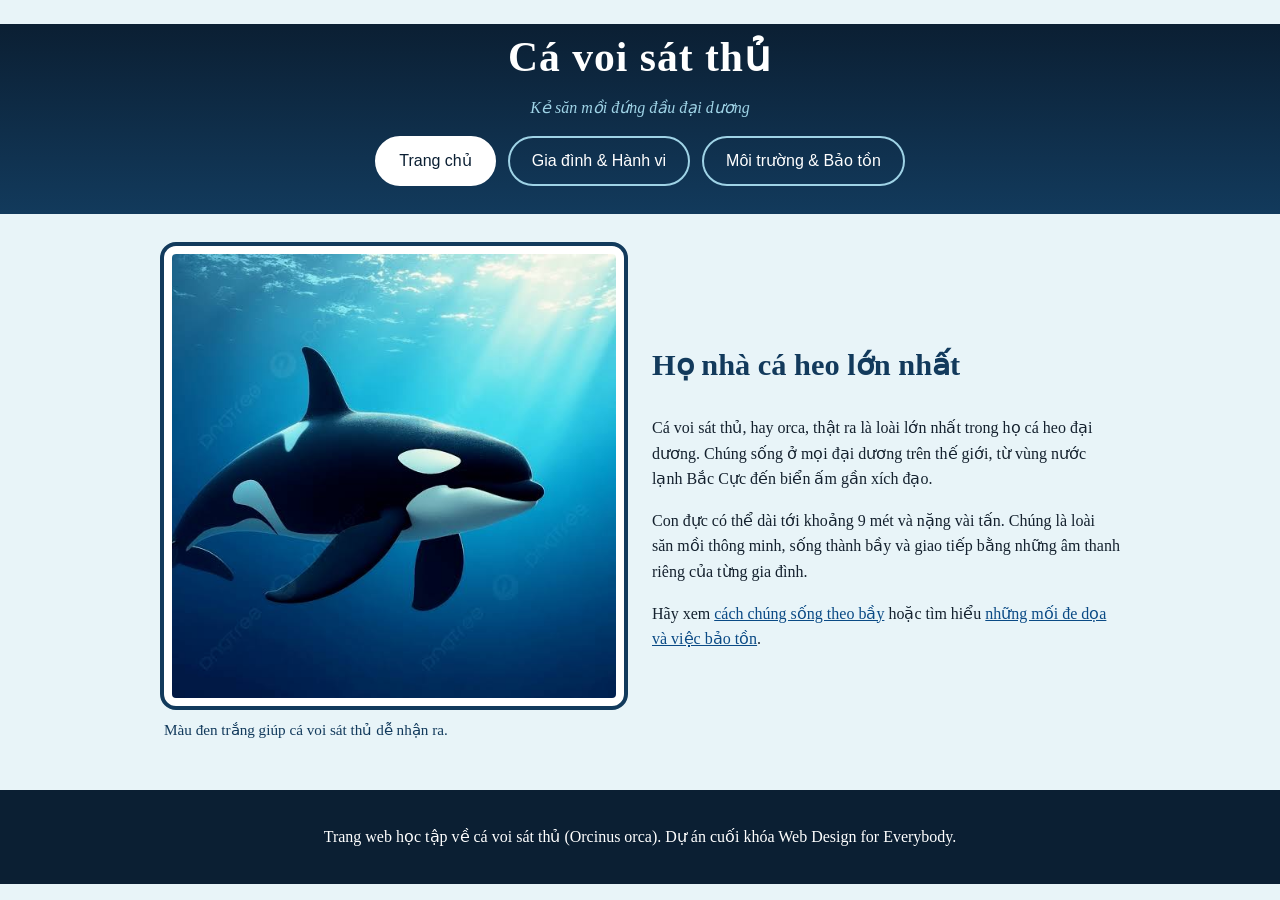
<file: index.html>
<!DOCTYPE html>
<html lang="vi">
<head>
  <meta charset="utf-8">
  <meta name="viewport" content="width=device-width, initial-scale=1">
  <title>Cá voi sát thủ – Trang chủ</title>
  <link rel="stylesheet" href="style.css">
</head>
<body>
  <a class="skip-link" href="#main">Chuyển đến nội dung chính</a>
  <header>
    <h1>Cá voi sát thủ</h1>
    <p>Kẻ săn mồi đứng đầu đại dương</p>
    <nav aria-label="Điều hướng chính">
      <ul>
        <li><a href="index.html" aria-current="page">Trang chủ</a></li>
        <li><a href="gia-dinh.html">Gia đình &amp; Hành vi</a></li>
        <li><a href="bao-ton.html">Môi trường &amp; Bảo tồn</a></li>
      </ul>
    </nav>
  </header>
  <main id="main">
    <section class="intro" aria-labelledby="gioi-thieu">
      <figure>
        <img src="orca1.jpg" width="800" height="500" alt="Một con cá voi sát thủ lưng đen bụng trắng bơi trên mặt biển xanh">
        <figcaption>Màu đen trắng giúp cá voi sát thủ dễ nhận ra.</figcaption>
      </figure>
      <div>
        <h2 id="gioi-thieu">Họ nhà cá heo lớn nhất</h2>
        <p>Cá voi sát thủ, hay orca, thật ra là loài lớn nhất trong họ cá heo đại dương. Chúng sống ở mọi đại dương trên thế giới, từ vùng nước lạnh Bắc Cực đến biển ấm gần xích đạo.</p>
        <p>Con đực có thể dài tới khoảng 9 mét và nặng vài tấn. Chúng là loài săn mồi thông minh, sống thành bầy và giao tiếp bằng những âm thanh riêng của từng gia đình.</p>
        <p>Hãy xem <a href="gia-dinh.html">cách chúng sống theo bầy</a> hoặc tìm hiểu <a href="bao-ton.html">những mối đe dọa và việc bảo tồn</a>.</p>
      </div>
    </section>
  </main>
  <footer>
    <p>Trang web học tập về cá voi sát thủ (Orcinus orca). Dự án cuối khóa Web Design for Everybody.</p>
  </footer>
</body>
</html>
</file>
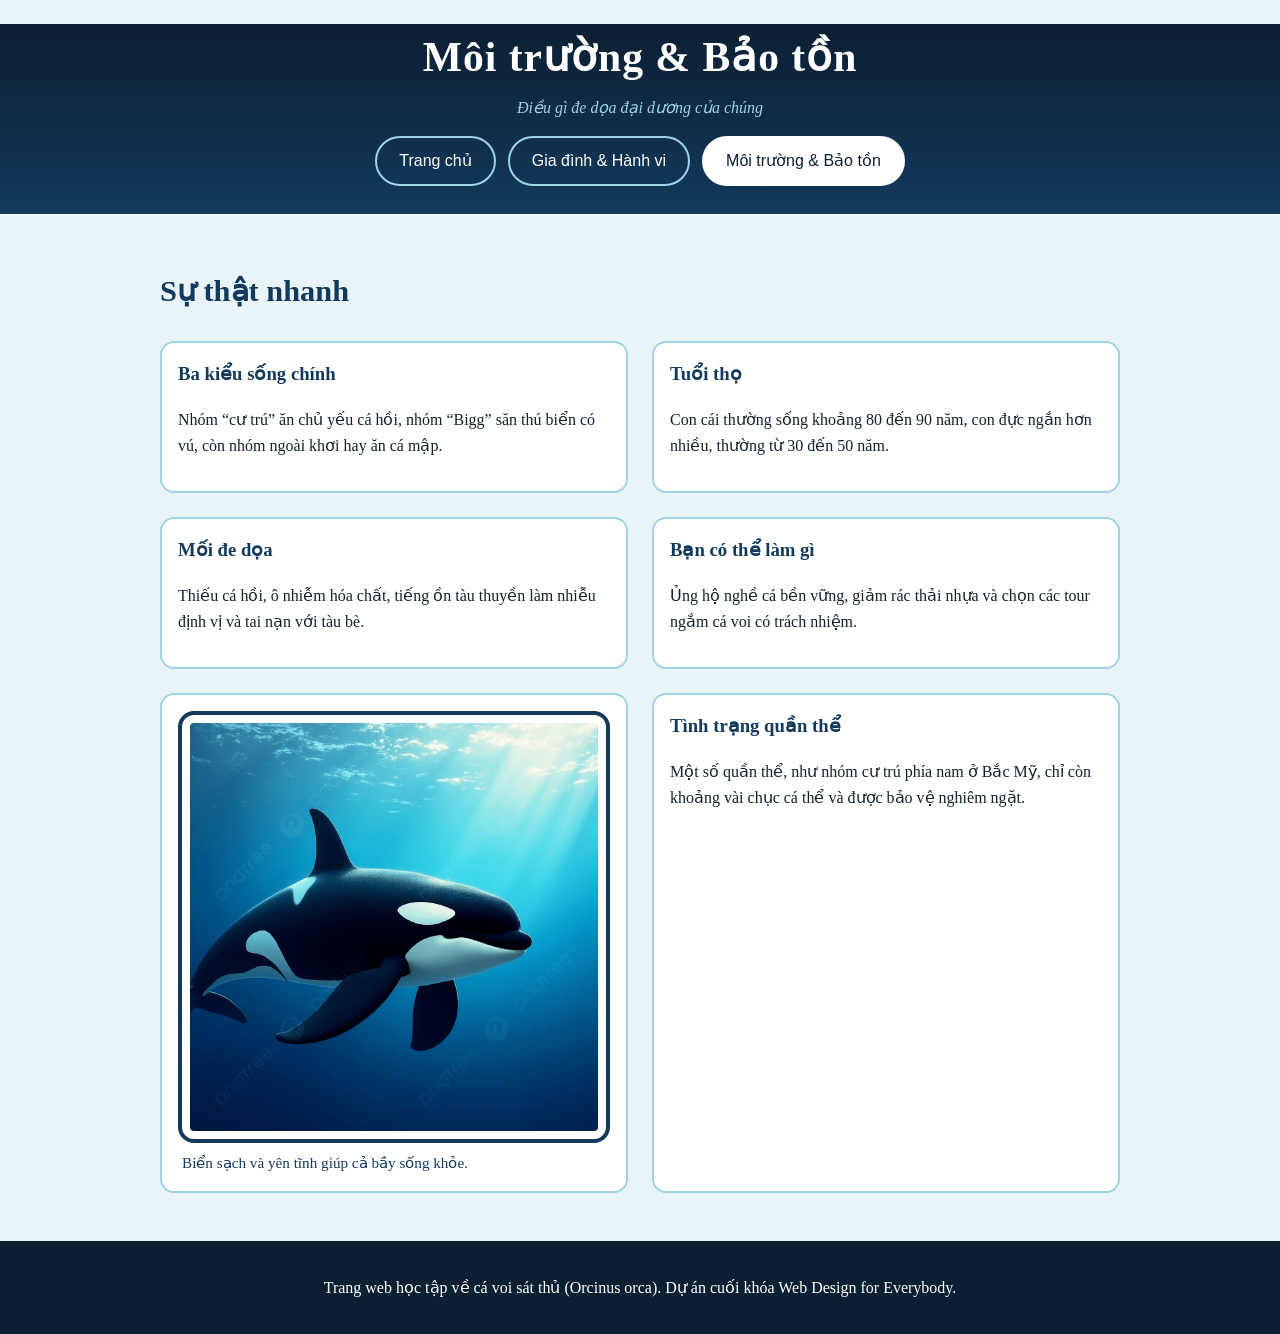
<file: bao-ton.html>
<!DOCTYPE html>
<html lang="vi">
<head>
  <meta charset="utf-8">
  <meta name="viewport" content="width=device-width, initial-scale=1">
  <title>Cá voi sát thủ – Môi trường và bảo tồn</title>
  <link rel="stylesheet" href="style.css">
</head>
<body>
  <a class="skip-link" href="#main">Chuyển đến nội dung chính</a>
  <header>
    <h1>Môi trường &amp; Bảo tồn</h1>
    <p>Điều gì đe dọa đại dương của chúng</p>
    <nav aria-label="Điều hướng chính">
      <ul>
        <li><a href="index.html">Trang chủ</a></li>
        <li><a href="gia-dinh.html">Gia đình &amp; Hành vi</a></li>
        <li><a href="bao-ton.html" aria-current="page">Môi trường &amp; Bảo tồn</a></li>
      </ul>
    </nav>
  </header>
  <main id="main">
    <h2>Sự thật nhanh</h2>
    <div class="facts-grid">
      <article class="fact-card">
        <h3>Ba kiểu sống chính</h3>
        <p>Nhóm “cư trú” ăn chủ yếu cá hồi, nhóm “Bigg” săn thú biển có vú, còn nhóm ngoài khơi hay ăn cá mập.</p>
      </article>
      <article class="fact-card">
        <h3>Tuổi thọ</h3>
        <p>Con cái thường sống khoảng 80 đến 90 năm, con đực ngắn hơn nhiều, thường từ 30 đến 50 năm.</p>
      </article>
      <article class="fact-card">
        <h3>Mối đe dọa</h3>
        <p>Thiếu cá hồi, ô nhiễm hóa chất, tiếng ồn tàu thuyền làm nhiễu định vị và tai nạn với tàu bè.</p>
      </article>
      <article class="fact-card">
        <h3>Bạn có thể làm gì</h3>
        <p>Ủng hộ nghề cá bền vững, giảm rác thải nhựa và chọn các tour ngắm cá voi có trách nhiệm.</p>
      </article>
      <figure class="fact-card">
        <img src="orca8.jpg" width="800" height="500" alt="Cá voi sát thủ bơi trong vùng biển yên tĩnh">
        <figcaption>Biển sạch và yên tĩnh giúp cả bầy sống khỏe.</figcaption>
      </figure>
      <article class="fact-card">
        <h3>Tình trạng quần thể</h3>
        <p>Một số quần thể, như nhóm cư trú phía nam ở Bắc Mỹ, chỉ còn khoảng vài chục cá thể và được bảo vệ nghiêm ngặt.</p>
      </article>
    </div>
  </main>
  <footer>
    <p>Trang web học tập về cá voi sát thủ (Orcinus orca). Dự án cuối khóa Web Design for Everybody.</p>
  </footer>
</body>
</html>
</file>
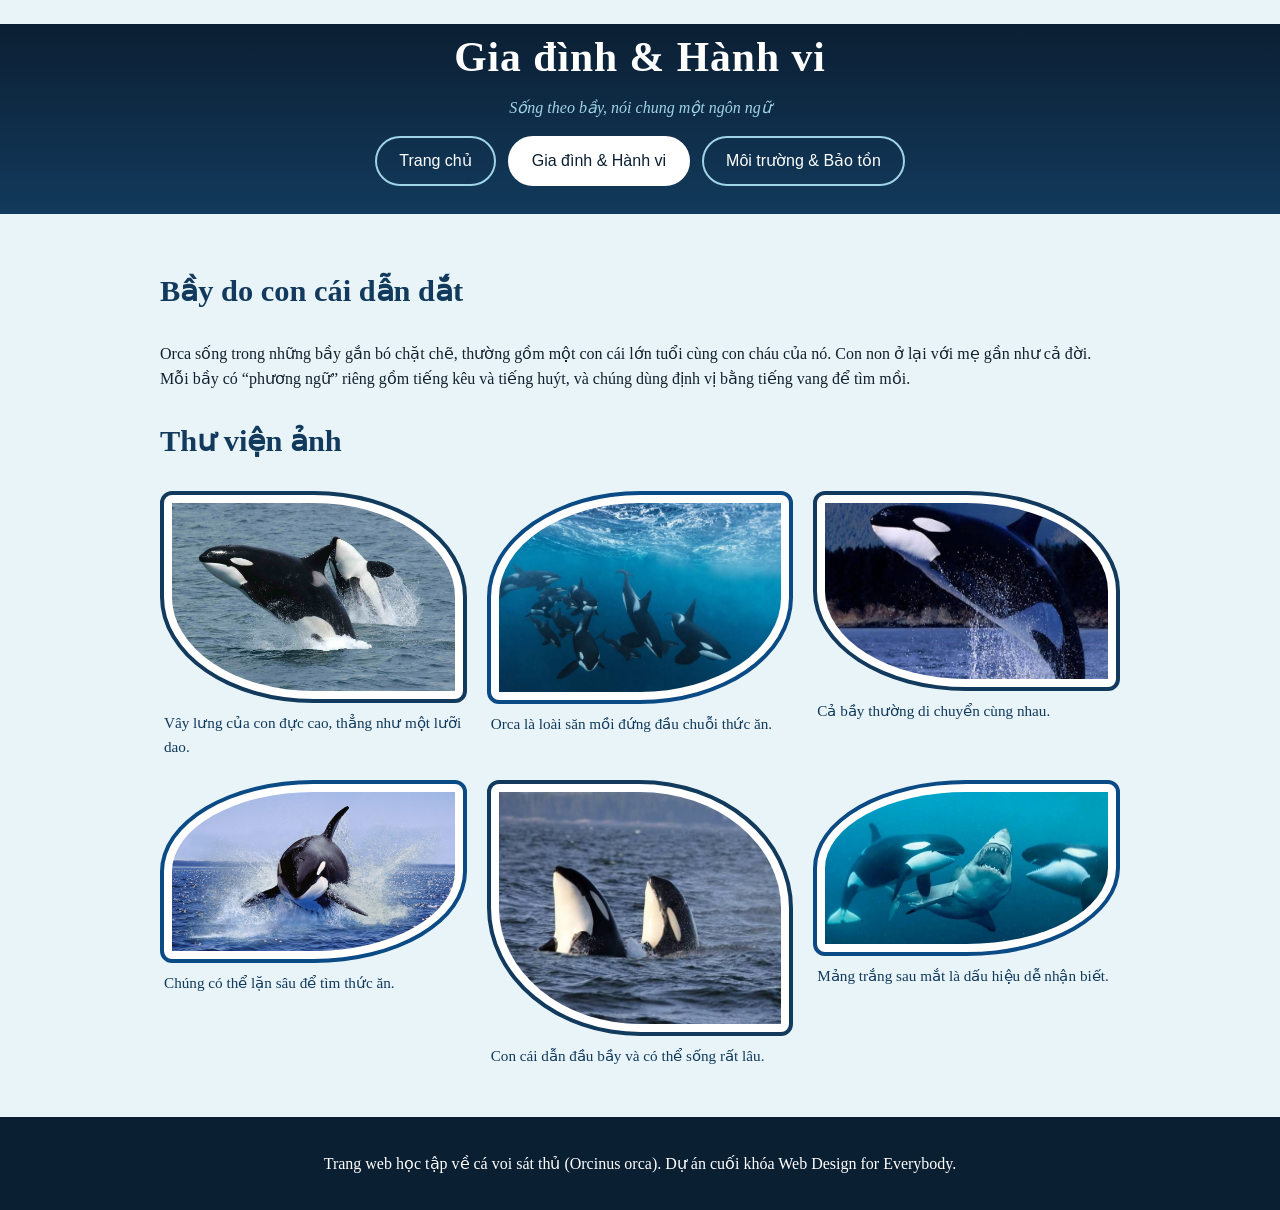
<file: gia-dinh.html>
<!DOCTYPE html>
<html lang="vi">
<head>
  <meta charset="utf-8">
  <meta name="viewport" content="width=device-width, initial-scale=1">
  <title>Cá voi sát thủ – Gia đình và hành vi</title>
  <link rel="stylesheet" href="style.css">
</head>
<body>
  <a class="skip-link" href="#main">Chuyển đến nội dung chính</a>
  <header>
    <h1>Gia đình &amp; Hành vi</h1>
    <p>Sống theo bầy, nói chung một ngôn ngữ</p>
    <nav aria-label="Điều hướng chính">
      <ul>
        <li><a href="index.html">Trang chủ</a></li>
        <li><a href="gia-dinh.html" aria-current="page">Gia đình &amp; Hành vi</a></li>
        <li><a href="bao-ton.html">Môi trường &amp; Bảo tồn</a></li>
      </ul>
    </nav>
  </header>
  <main id="main">
    <h2>Bầy do con cái dẫn dắt</h2>
    <p>Orca sống trong những bầy gắn bó chặt chẽ, thường gồm một con cái lớn tuổi cùng con cháu của nó. Con non ở lại với mẹ gần như cả đời. Mỗi bầy có “phương ngữ” riêng gồm tiếng kêu và tiếng huýt, và chúng dùng định vị bằng tiếng vang để tìm mồi.</p>
    <h2>Thư viện ảnh</h2>
    <div class="gallery">
      <figure>
        <img src="orca2.jpg" width="800" height="500" alt="Một con cá voi sát thủ bơi nghiêng, vây lưng cao nhô lên khỏi mặt nước">
        <figcaption>Vây lưng của con đực cao, thẳng như một lưỡi dao.</figcaption>
      </figure>
      <figure>
        <img src="orca3.jpg" width="800" height="500" alt="Bóng cá voi sát thủ trong làn nước xanh thẫm">
        <figcaption>Orca là loài săn mồi đứng đầu chuỗi thức ăn.</figcaption>
      </figure>
      <figure>
        <img src="orca4.jpg" width="800" height="500" alt="Cá voi sát thủ bơi gần mặt nước trong ánh sáng ban ngày">
        <figcaption>Cả bầy thường di chuyển cùng nhau.</figcaption>
      </figure>
      <figure>
        <img src="orca5.jpg" width="800" height="500" alt="Cá voi sát thủ lặn xuống nước sâu">
        <figcaption>Chúng có thể lặn sâu để tìm thức ăn.</figcaption>
      </figure>
      <figure>
        <img src="orca6.jpg" width="800" height="500" alt="Một con cá voi sát thủ trưởng thành bơi chậm">
        <figcaption>Con cái dẫn đầu bầy và có thể sống rất lâu.</figcaption>
      </figure>
      <figure>
        <img src="orca7.jpg" width="800" height="500" alt="Cá voi sát thủ nhìn từ bên hông dưới mặt nước">
        <figcaption>Mảng trắng sau mắt là dấu hiệu dễ nhận biết.</figcaption>
      </figure>
    </div>
  </main>
  <footer>
    <p>Trang web học tập về cá voi sát thủ (Orcinus orca). Dự án cuối khóa Web Design for Everybody.</p>
  </footer>
</body>
</html>
</file>
<file: style.css>
:root {
  --navy: #0b1f33;
  --deep: #123a5c;
  --foam: #e8f4f8;
  --sky: #9fd3e6;
  --ink: #14212e;
}

* { box-sizing: border-box; }

body {
  margin: 0;
  font-family: "Times New Roman", Times, "Noto Serif", serif;
  line-height: 1.6;
  color: var(--ink);
  background-color: var(--foam);
}

/* ===== Skip link: chỉ hiện khi được focus ===== */
.skip-link {
  position: absolute;
  top: -100px;
  left: 10px;
  padding: 10px 16px;
  background-color: #ffffff;
  color: var(--navy);
  font-weight: bold;
  border: 3px solid var(--navy);
  border-radius: 6px;
  z-index: 100;
}
.skip-link:focus { top: 10px; }

/* ===== Header ===== */
header {
  background: linear-gradient(180deg, var(--navy), var(--deep));
  color: #ffffff;
  text-align: center;
  padding: 0 16px 28px;
}
header h1 {
  margin: 24px 0 4px;
  font-size: 2.6rem;
  letter-spacing: 1px;
}
header p { margin: 0; color: var(--sky); font-style: italic; }

/* ===== Điều hướng (flex) ===== */
nav ul {
  display: flex;
  justify-content: center;
  gap: 12px;
  flex-wrap: wrap;
  list-style: none;
  margin: 0;
  padding: 16px 0 0;
}
nav a {
  display: block;
  padding: 10px 22px;
  color: #ffffff;
  text-decoration: none;
  font-family: "Segoe UI", Arial, "Noto Sans", sans-serif;
  border: 2px solid var(--sky);
  border-radius: 999px;
  transition: background-color 0.3s, color 0.3s, transform 0.3s;
}
nav a:hover,
nav a:focus {
  background-color: var(--sky);
  color: var(--navy);
  transform: translateY(-3px);
}
nav a[aria-current="page"] {
  background-color: #ffffff;
  color: var(--navy);
  border-color: #ffffff;
}
a:focus-visible { outline: 3px solid #ffbf47; outline-offset: 3px; }

/* ===== Nội dung ===== */
main {
  max-width: 1000px;
  margin: 0 auto;
  padding: 28px 20px;
}
h2 { color: var(--deep); font-size: 1.9rem; }
a { color: #0a4a85; }

/* ===== Ảnh: mô hình hộp (viền, padding, bo góc) ===== */
img {
  display: block;
  max-width: 100%;
  height: auto;
  border: 4px solid var(--deep);
  padding: 8px;
  background-color: #ffffff;
  border-radius: 16px;
  transition: transform 0.4s, box-shadow 0.4s;
}
img:hover {
  transform: scale(1.04) rotate(-1deg);
  box-shadow: 0 10px 22px rgba(11, 31, 51, 0.4);
}
figure { margin: 0; }
figcaption {
  font-size: 0.95rem;
  padding: 8px 4px 0;
  color: var(--deep);
}

/* ===== Trang chủ ===== */
.intro { display: flex; flex-wrap: wrap; gap: 24px; align-items: center; }
.intro > figure { flex: 1 1 320px; }
.intro > div { flex: 1 1 320px; }

/* ===== Lưới (grid) – trang Sự thật ===== */
.facts-grid {
  display: grid;
  grid-template-columns: repeat(2, 1fr);
  gap: 24px;
}
.fact-card {
  background-color: #ffffff;
  border: 2px solid var(--sky);
  border-radius: 14px;
  padding: 16px;
}
.fact-card h3 { margin-top: 0; color: var(--deep); }

/* ===== Flex – thư viện ảnh ===== */
.gallery {
  display: flex;
  flex-wrap: wrap;
  justify-content: space-around;
  align-items: flex-start;
  gap: 20px;
}
.gallery figure { flex: 1 1 280px; max-width: 310px; }

/* nth-child: ảnh chẵn bo góc khác ảnh lẻ */
.gallery figure:nth-child(even) img {
  border-radius: 50% 12px 50% 12px;
  border-color: #0a4a85;
}
.gallery figure:nth-child(odd) img {
  border-radius: 12px 50% 12px 50%;
}

/* ===== Footer ===== */
footer {
  background-color: var(--navy);
  color: #ffffff;
  text-align: center;
  padding: 18px;
  margin-top: 20px;
}
footer a { color: var(--sky); }

@media (max-width: 640px) {
  .facts-grid { grid-template-columns: 1fr; }
  header h1 { font-size: 2rem; }
}

@media (prefers-reduced-motion: reduce) {
  * { transition: none !important; }
  img:hover { transform: none; }
}
</file>
